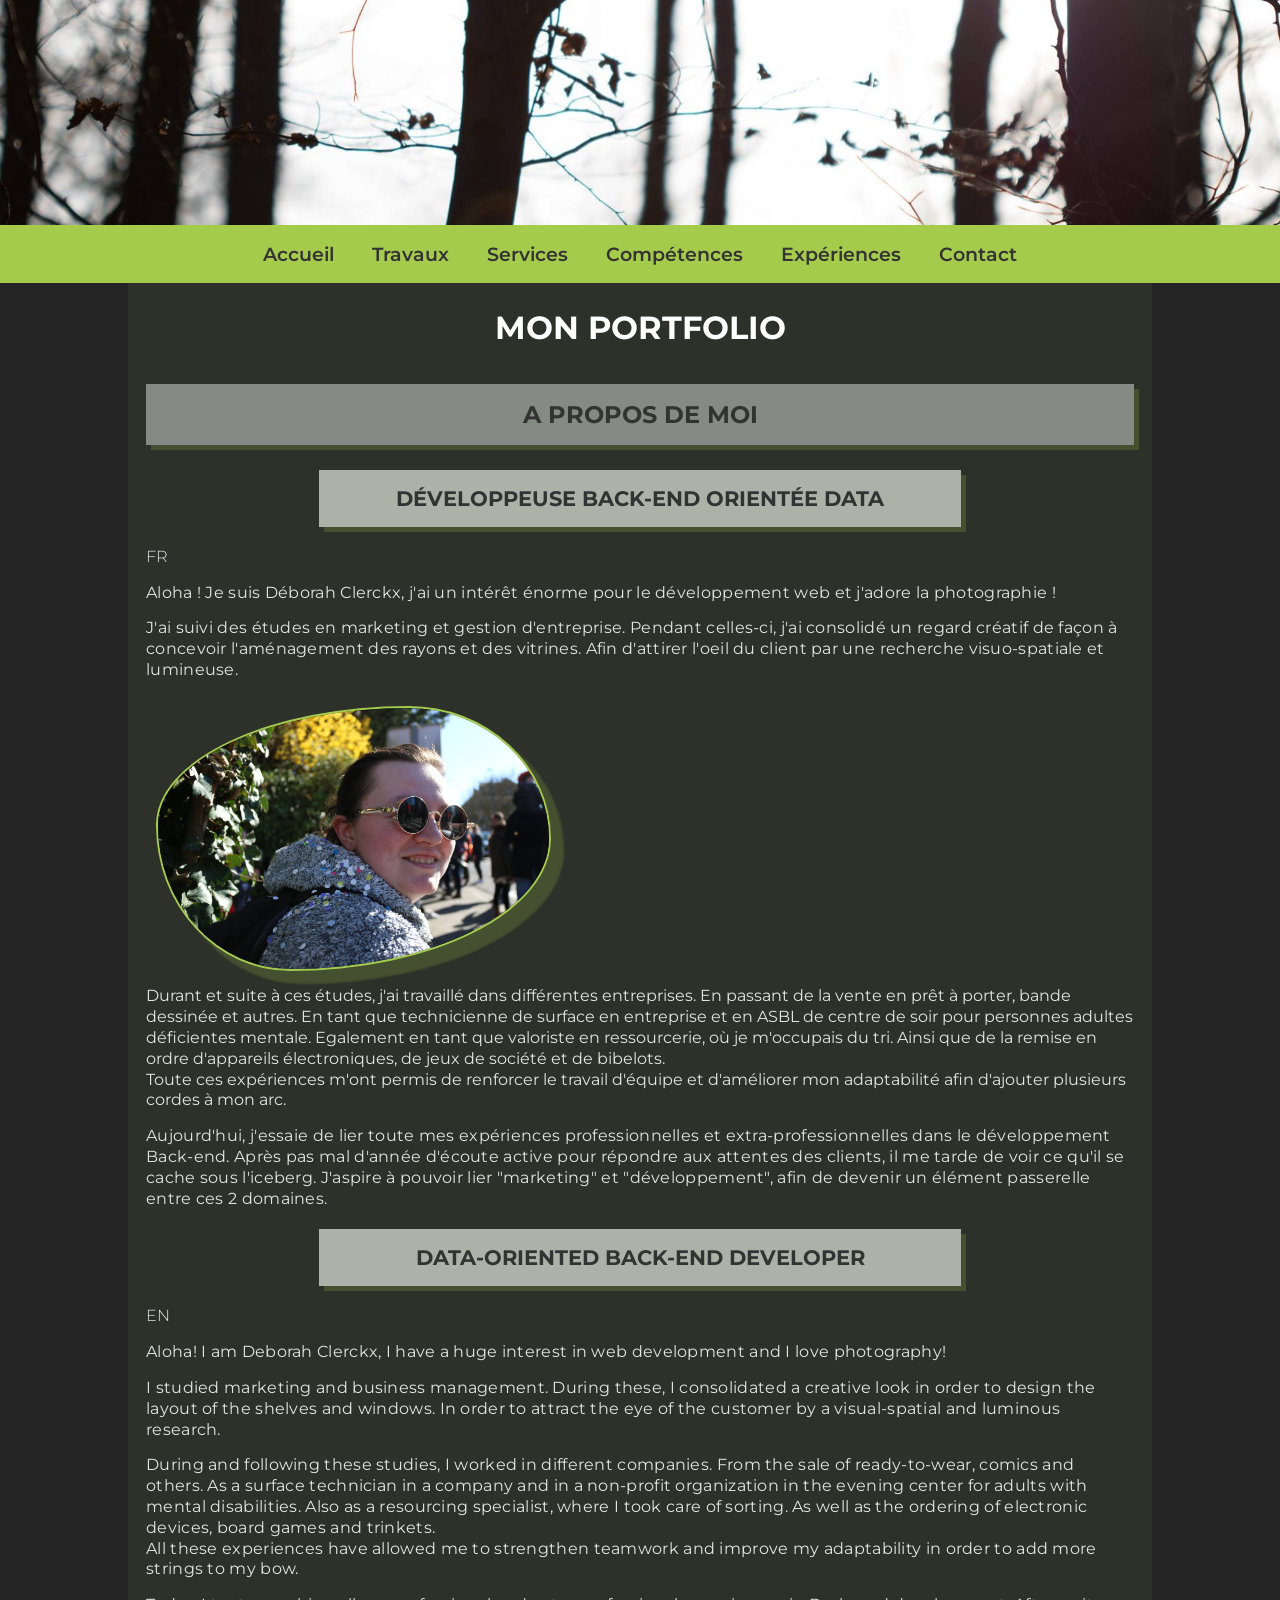
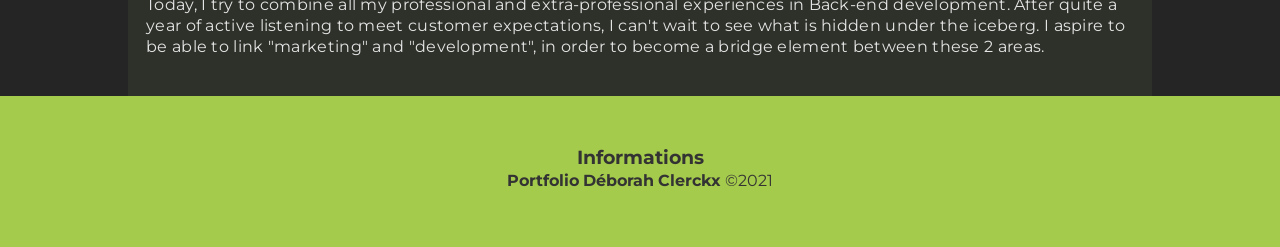
<file: index.html>
<!DOCTYPE html>
<html lang="fr">
    <head>
        <meta charset="UTF-8">
        <meta name="description" content="Mon tout premier portfolio">
        <link rel="preconnect" href="https://fonts.gstatic.com">
        <link href="https://fonts.googleapis.com/css2?family=Montserrat:ital,wght@0,100;0,200;0,300;0,400;0,500;0,600;0,700;0,800;0,900;1,100;1,200;1,300;1,400;1,500;1,600;1,700;1,800;1,900&display=swap" rel="stylesheet"> 
        <link href="css/style.css" rel="stylesheet" type="text/css">
        <title>Mon portfolio</title>
    </head>
    <body>
<!-- section d'en-tête -->
        <header>
        <!-- section navigation -->
        <div class="banner_top"><!-- div vide pour bannière --></div>
            <nav>
                <ul>
                    <li><a href="index.html">Accueil</a></li>
                    <li><a href="travaux.html">Travaux</a></li>
                    <li><a href="services.html">Services</a></li>
                    <li><a href="competences.html">Compétences</a></li>
                    <li><a href="experiences.html">Expériences</a></li>
                    <li><a href="contact.html">Contact</a></li>
                </ul>
            </nav>
        <!-- section navigation -->
        </header>
<!-- section d'en-tête -->
<!-- section principale -->
        <main>
            <h1>Mon portfolio</h1>
    <!-- section 1 -->
            <section>
                <h2>A propos de moi</h2>
        <!-- article 1 -->
                <article>
                <!-- Présentation écrite en français -->
                    <h3>Développeuse Back-End orientée Data</h3>
                    <h4>FR</h4>
                    <p class="p_justify">Aloha ! Je suis Déborah Clerckx, j'ai un intérêt énorme pour le développement web et j'adore la photographie !</p>
                    <p class="p_justify">J'ai suivi des études en marketing et gestion d'entreprise. Pendant celles-ci, j'ai consolidé un regard créatif de façon à concevoir l'aménagement des rayons et des vitrines. Afin d'attirer l'oeil du client par une recherche visuo-spatiale et lumineuse.<br></p>
                    <img src="img/photoDC.jpg" alt="Photo de Déborah Clerckx durant le carvanal de Braine-le-Château" class="photoDC textWrapRight"><!-- Photo de moi, à droite du texte --></div>
                    <p>Durant et suite à ces études, j'ai travaillé dans différentes entreprises. En passant de la vente en prêt à porter, bande dessinée et autres. En tant que technicienne de surface en entreprise et en ASBL de centre de soir pour personnes adultes déficientes mentale. Egalement en tant que valoriste en ressourcerie, où je m'occupais du tri. Ainsi que de la remise en ordre d'appareils électroniques, de jeux de société et de bibelots.<br>Toute ces expériences m'ont permis de renforcer le travail d'équipe et d'améliorer mon adaptabilité afin d'ajouter plusieurs cordes à mon arc.</p>
                    <p class="p_justify">Aujourd'hui, j'essaie de lier toute mes expériences professionnelles et extra-professionnelles dans le développement Back-end. Après pas mal d'année d'écoute active pour répondre aux attentes des clients, il me tarde de voir ce qu'il se cache sous l'iceberg. J'aspire à pouvoir lier "marketing" et "développement", afin de devenir un élément passerelle entre ces 2 domaines.</p>
                    <!-- Présentation écrite en anglais -->
                    <h3>Data-oriented Back-End Developer</h3>
                    <h4>EN</h4>
                    <p class="p_justify">Aloha! I am Deborah Clerckx, I have a huge interest in web development and I love photography! </p>
                    <p class="p_justify">I studied marketing and business management. During these, I consolidated a creative look in order to design the layout of the shelves and windows. In order to attract the eye of the customer by a visual-spatial and luminous research.</p>
                    <p class="p_justify">During and following these studies, I worked in different companies. From the sale of ready-to-wear, comics and others. As a surface technician in a company and in a non-profit organization in the evening center for adults with mental disabilities. Also as a resourcing specialist, where I took care of sorting. As well as the ordering of electronic devices, board games and trinkets. <br> All these experiences have allowed me to strengthen teamwork and improve my adaptability in order to add more strings to my bow.</p>
                    <p class="p_justify">Today, I try to combine all my professional and extra-professional experiences in Back-end development. After quite a year of active listening to meet customer expectations, I can't wait to see what is hidden under the iceberg. I aspire to be able to link "marketing" and "development", in order to become a bridge element between these 2 areas.</p>
                </article>
        <!-- article 1 -->
            </section>
    <!-- section 1 -->
        </main>
<!-- section principale -->
<!-- section pied de page -->
        <footer>
            <h3>Informations</h3>
            <p><strong>Portfolio</strong> <strong>Déborah</strong> <strong>Clerckx</strong> &copy;2021</p>
        </footer>
<!-- section pied de page -->
    </body>
</html>
</file>
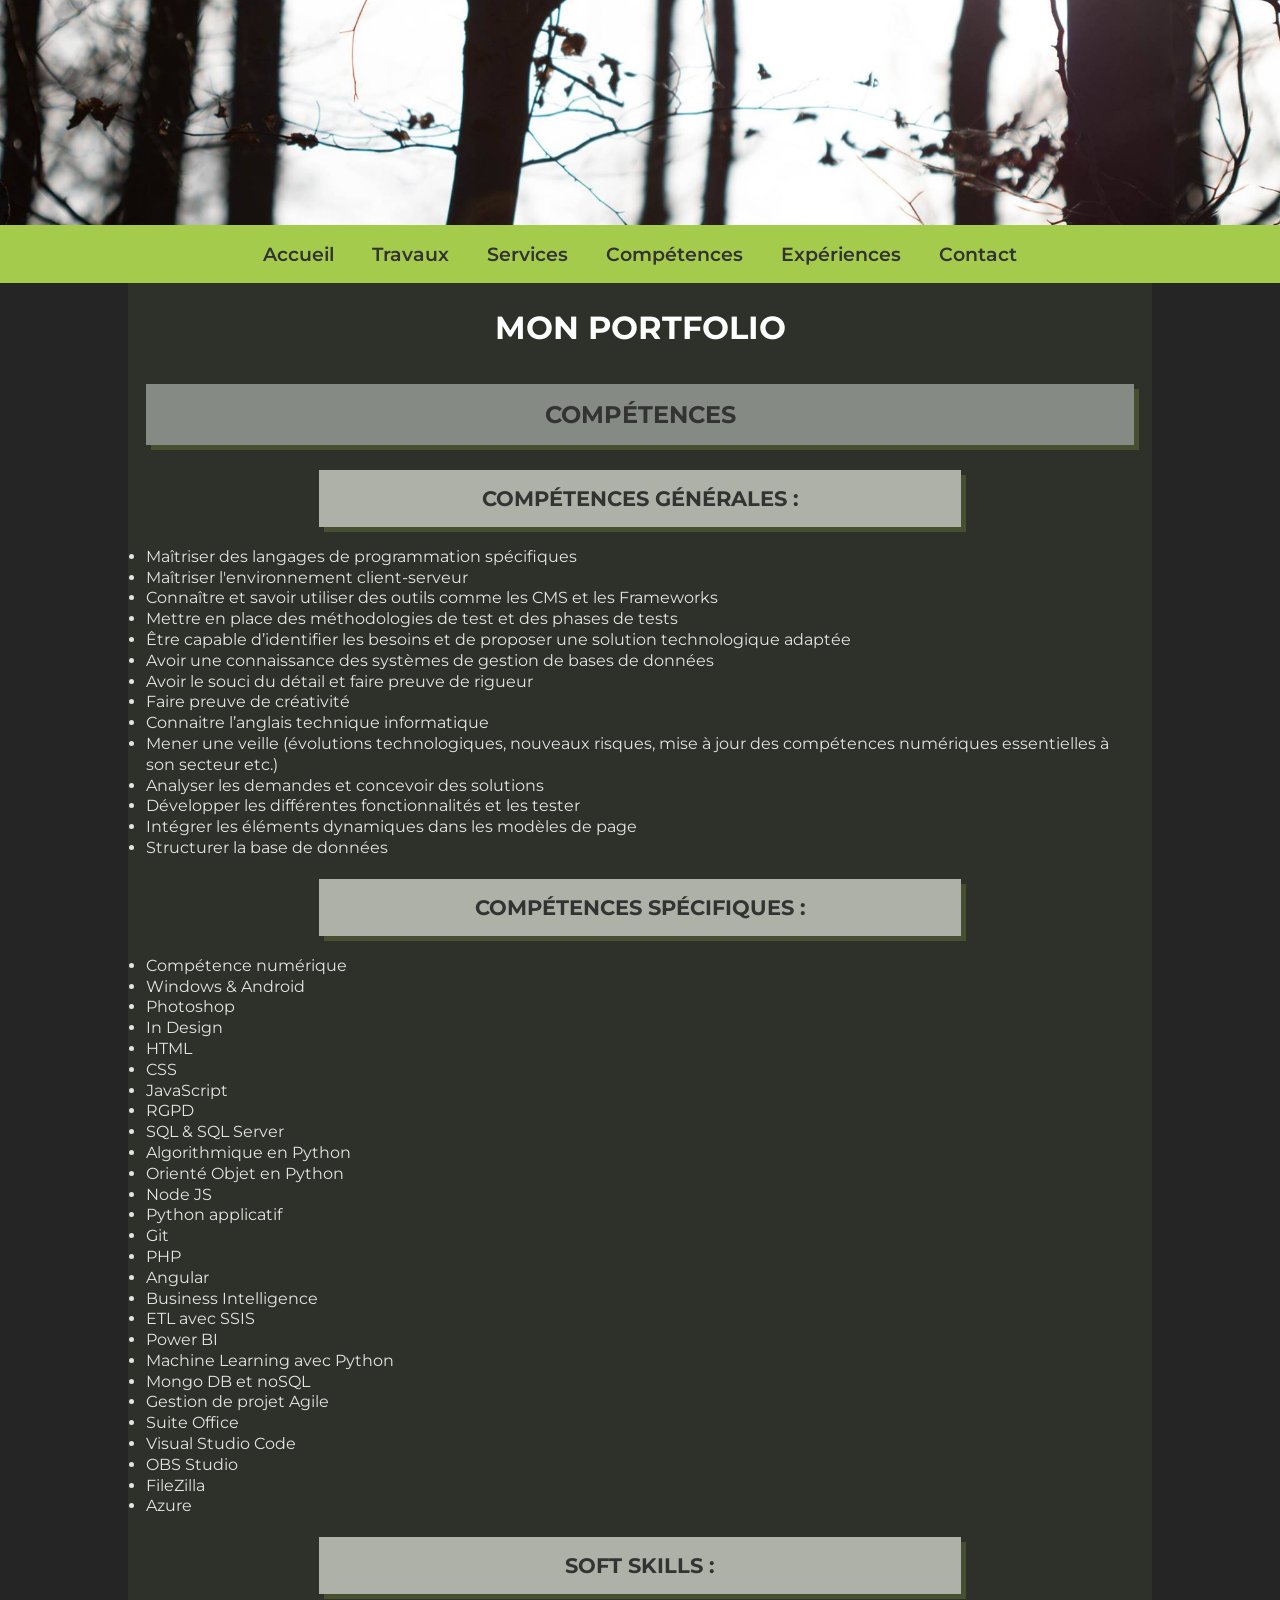
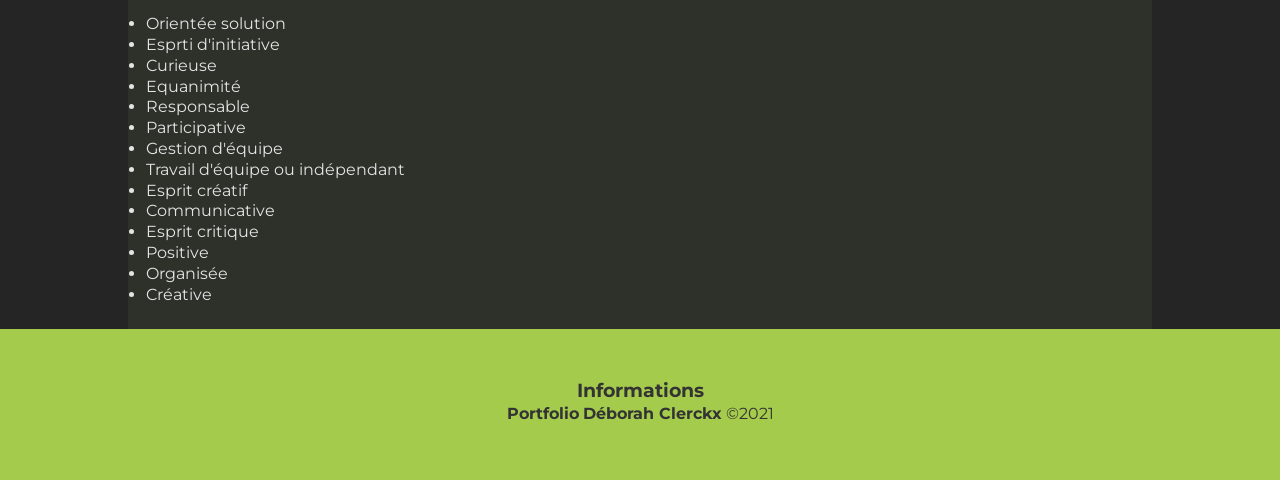
<file: competences.html>
<!DOCTYPE html>
<html lang="fr">
    <head>
        <meta charset="UTF-8">
        <meta name="description" content="Mon tout premier portfolio">
        <link rel="preconnect" href="https://fonts.gstatic.com">
        <link href="https://fonts.googleapis.com/css2?family=Montserrat:ital,wght@0,100;0,200;0,300;0,400;0,500;0,600;0,700;0,800;0,900;1,100;1,200;1,300;1,400;1,500;1,600;1,700;1,800;1,900&display=swap" rel="stylesheet"> 
        <link href="css/style.css" rel="stylesheet" type="text/css">
        <title>Mon portfolio</title>
    </head>
    <body>
        <!-- section d'en-tête -->
        <header>
            <!-- section navigation -->
            <div class="banner_top"><!-- div vide pour bannière --></div>
                <nav>
                    <ul>
                        <li><a href="index.html">Accueil</a></li>
                        <li><a href="travaux.html">Travaux</a></li>
                        <li><a href="services.html">Services</a></li>
                        <li><a href="competences.html">Compétences</a></li>
                        <li><a href="experiences.html">Expériences</a></li>
                        <li><a href="contact.html">Contact</a></li>
                    </ul>
                </nav>
            <!-- section navigation -->
            </header>
    <!-- section d'en-tête -->
        <main>
            <h1>Mon portfolio</h1>
            <section>
                <h2>Compétences</h2>
                <article>
                    <h3>Compétences générales : </h3>
                    <ul>
                        <li>Maîtriser des langages de programmation spécifiques</li>
                        <li>Maîtriser l'environnement client-serveur</li>
                        <li>Connaître et savoir utiliser des outils comme les CMS et les Frameworks</li>
                        <li>Mettre en place des méthodologies de test et des phases de tests</li>
                        <li>Être capable d’identifier les besoins et de proposer une solution technologique adaptée</li>
                        <li>Avoir une connaissance des systèmes de gestion de bases de données</li>
                        <li>Avoir le souci du détail et faire preuve de rigueur</li>
                        <li>Faire preuve de créativité</li>
                        <li>Connaitre l’anglais technique informatique</li>
                        <li>Mener une veille (évolutions technologiques, nouveaux risques, mise à jour des compétences numériques essentielles à son secteur etc.)</li>
                        <li>Analyser les demandes et concevoir des solutions</li>
                        <li>Développer les différentes fonctionnalités et les tester</li>
                        <li>Intégrer les éléments dynamiques dans les modèles de page</li>
                        <li>Structurer la base de données </li>
                    </ul>
                    <h3>Compétences spécifiques : </h3>
                    <ul>
                        <li>Compétence numérique</li>
                        <li>Windows & Android</li>
                        <li>Photoshop</li>
                        <li>In Design</li>
                        <li>HTML</li>
                        <li>CSS</li>
                        <li>JavaScript</li>
                        <li>RGPD</li>
                        <li>SQL & SQL Server</li>
                        <li>Algorithmique en Python</li>
                        <li>Orienté Objet en Python</li>
                        <li>Node JS</li>
                        <li>Python applicatif</li>
                        <li>Git</li>
                        <li>PHP</li>
                        <li>Angular</li>
                        <li>Business Intelligence</li>
                        <li>ETL avec SSIS</li>
                        <li>Power BI</li>
                        <li>Machine Learning avec Python</li>
                        <li>Mongo DB et noSQL</li>
                        <li>Gestion de projet Agile</li>
                        <li>Suite Office</li>
                        <li>Visual Studio Code</li>
                        <li>OBS Studio</li>
                        <li>FileZilla</li>
                        <li>Azure</li>
                    </ul>
                    <h3>Soft Skills : </h3>
                    <ul>
                        <li>Orientée solution</li>
                        <li>Esprti d'initiative</li>
                        <li>Curieuse</li>
                        <li>Equanimité</li>
                        <li>Responsable</li>
                        <li>Participative</li>
                        <li>Gestion d'équipe</li>
                        <li>Travail d'équipe ou indépendant</li>
                        <li>Esprit créatif</li>
                        <li>Communicative</li>
                        <li>Esprit critique</li>
                        <li>Positive</li>
                        <li>Organisée</li>
                        <li>Créative</li>
                    </ul>
                </article>
            </section>
        </main>
        <footer>
            <h3>Informations</h3>
            <p><strong>Portfolio</strong> <strong>Déborah Clerckx</strong> &copy;2021</p>
        </footer>
    </body>
</html>
</file>
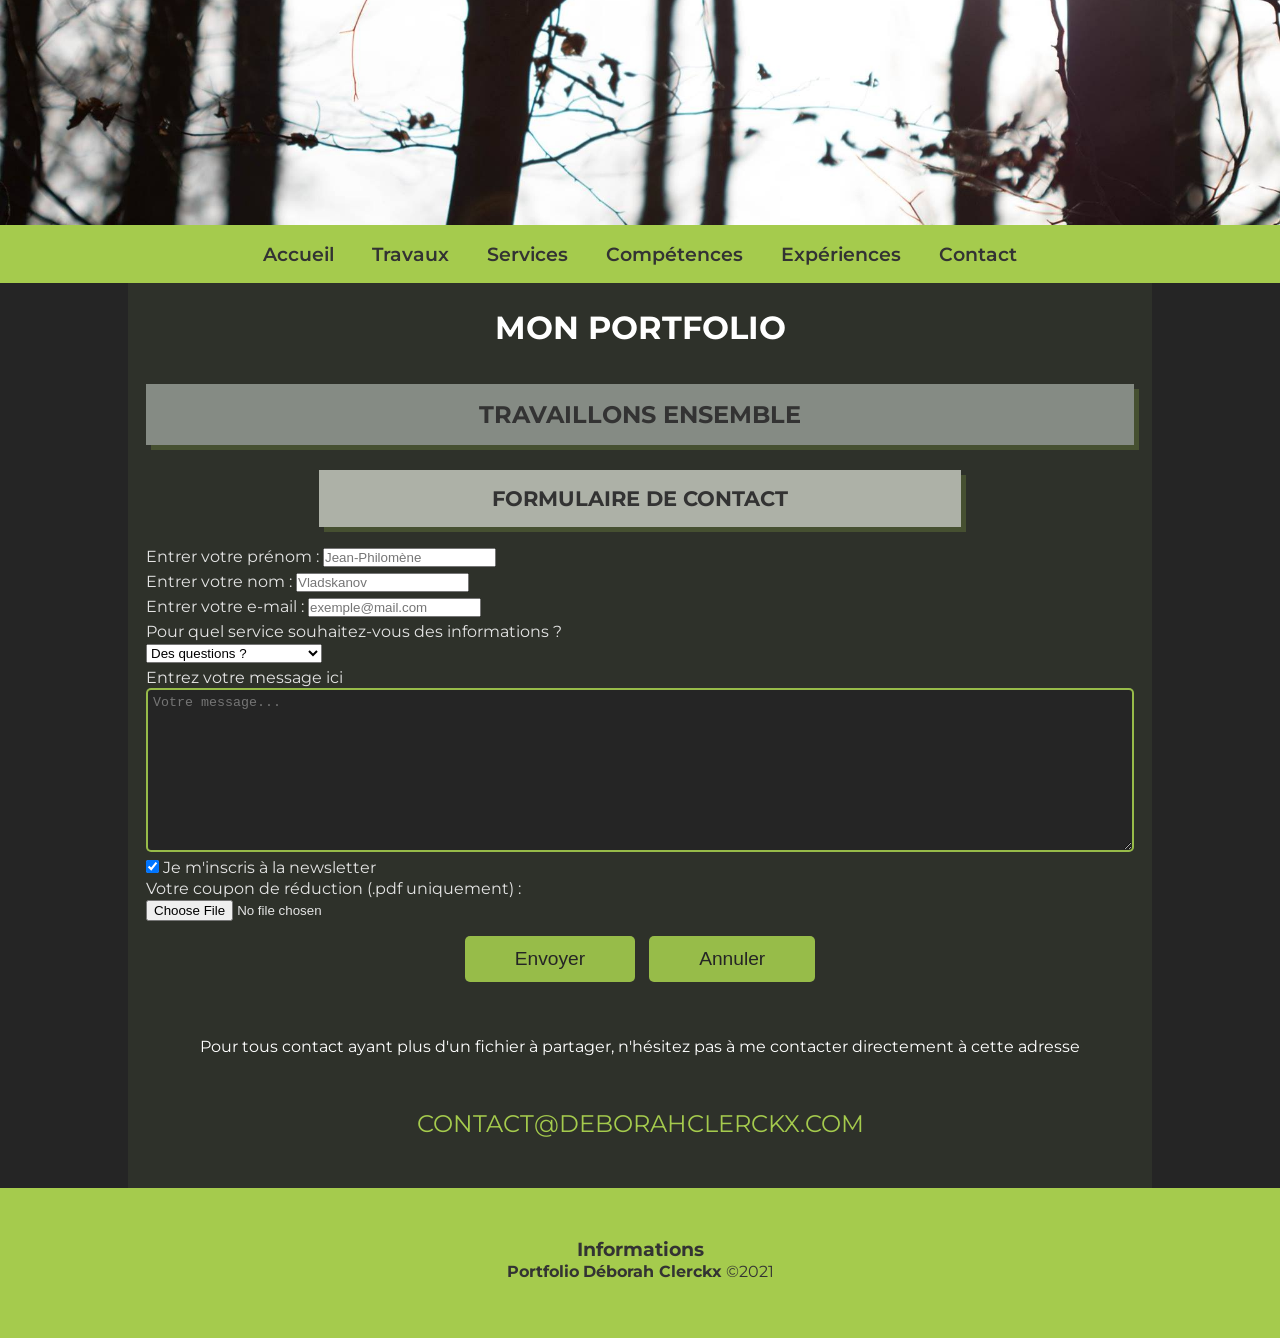
<file: contact.html>
<!DOCTYPE html>
<html lang="fr">
    <head>
        <meta charset="UTF-8">
        <meta name="description" content="Mon tout premier portfolio">
        <link rel="preconnect" href="https://fonts.gstatic.com">
        <link href="https://fonts.googleapis.com/css2?family=Montserrat:ital,wght@0,100;0,200;0,300;0,400;0,500;0,600;0,700;0,800;0,900;1,100;1,200;1,300;1,400;1,500;1,600;1,700;1,800;1,900&display=swap" rel="stylesheet"> 
        <link href="css/style.css" rel="stylesheet" type="text/css">
        <title>Mon portfolio</title>
    </head>
    <body>
        <!-- section d'en-tête -->
        <header>
            <!-- section navigation -->
            <div class="banner_top"><!-- div vide pour bannière --></div>
                <nav>
                    <ul>
                        <li><a href="index.html">Accueil</a></li>
                        <li><a href="travaux.html">Travaux</a></li>
                        <li><a href="services.html">Services</a></li>
                        <li><a href="competences.html">Compétences</a></li>
                        <li><a href="experiences.html">Expériences</a></li>
                        <li><a href="contact.html">Contact</a></li>
                    </ul>
                </nav>
            <!-- section navigation -->
            </header>
    <!-- section d'en-tête -->
        <main>
            <h1>Mon portfolio</h1>
            <section>
                <h2>Travaillons ensemble</h2>
                <article>
                    <h3>Formulaire de contact</h3>
                    <form action="ploufplouf" method="POST">
                        <div>
                            <label for="prenom">Entrer votre prénom : </label>
                            <input type="text" name="prenom" id="prenom" placeholder="Jean-Philomène">
                        </div>
                        <div>
                            <label for="nom">Entrer votre nom : </label>
                            <input type="text" name="nom" id="nom" placeholder="Vladskanov">
                        </div>
                        <div>
                            <label for="email">Entrer votre e-mail : </label>
                            <input type="email" name="mail" id="mail" placeholder="exemple@mail.com">
                        </div>
                        <div>
                            <label for="rdv">Pour quel service souhaitez-vous des informations ?</label>
                            <br>
                            <select name="selectServices" id="selectServices">
                            <!-- CONTACT -->
                                <optgroup label="Contact">
                                    <option value="contact">Des questions ?</option>
                                </optgroup>
                            <!-- WEBDESIGN SERVICES -->
                                <optgroup label="Web Design">
                                    <option value="htmlcss">HTML / CSS</option>
                                    <option value="javascript">JavaScript</option>
                                    <option value="material">Material</option>
                                    <option value="bootstrap">Bootstrap</option>
                                </optgroup>
                            <!-- FRONT-END SERVICES -->
                                <optgroup label="Front-End">
                                    <option value="angular">Angular</option>
                                    <option value="typescript">TypeScript</option>
                                </optgroup>
                            <!-- BACK-END SERVICES -->
                                <optgroup label="Back-End">
                                    <option value="php">PHP</option>
                                    <option value="nodejs">Node.js</option>
                                    <option value="python">Python</option>
                                    <option value="git">Git</option>
                                </optgroup>
                            <!-- DATABASE SERVICES -->
                                <optgroup label="Database">
                                    <option value="sql_mysql">SQL / MySQL</option>
                                    <option value="sqlserver">SQL Server</option>
                                    <option value="nosql_mongodb">NoSQL / MonoDB</option>
                                </optgroup>
                            <!-- BUSINESS INTELLIGENCE SERVICES -->
                                <optgroup label="Business Intelligence">
                                    <option value="powerbi">Power BI</option>
                                    <option value="etl_avec_ssis">ETL avec SSIS</option>
                                </optgroup>
                            <!-- HARDWARE SERVICES -->
                                <optgroup label="Hardware">
                                    <option value="reparation_pc_tour">Réparation PC tour</option>
                                    <option value="montage_pc_tour">Montage PC tour</option>
                                </optgroup>
                            <!-- HARDWARE SERVICES -->
                                <optgroup label="Photographie">
                                    <option value="reparation_pc_tour">Réparation PC tour</option>
                                    <option value="montage_pc_tour">Montage PC tour</option>
                                </optgroup>
                            <!-- PHOTOGRAPHIE SERVICES -->
                                <optgroup label="Graphisme">
                                    <option value="retouche_photo_image">Retouche photo/imager</option>
                                    <option value="detourage">Détourage</option>
                                </optgroup>
                            </select>
                        </div>
                        <div>
                            <div>
                                <label for="msg">Entrez votre message ici</label>
                            </div>
                            <textarea name="msg" id="msg" cols="30" rows="10" placeholder="Votre message..."></textarea>
                        </div>
                        <div>
                            <input type="checkbox" name="checkbox" id="checkbox" checked>
                            <label for="checkbox">Je m'inscris à la newsletter</label>
                        </div>
                        <div>
                            <label for="fichier">Votre coupon de réduction (.pdf uniquement) : </label>
                            <input class="retour_ligne" type="file" id="fichier" name="fichier" accept=".pdf">  
                        </div>
                        <div class="center_form_button">
                            <input type="submit" value="Envoyer" class="form_button envoyer">
                            <input type="reset" value="Annuler" class="form_button reset">
                        </div>
                    </form>
                    <p class="mail_contact_p">Pour tous contact ayant plus d'un fichier à partager, n'hésitez pas à me contacter directement à cette adresse</p>
                    <div>
                        <p class="mail_contact">contact@deborahclerckx.com</p>
                    </div>
                </article>
            </section>
        </main>
        <footer>
            <h3>Informations</h3>
            <p><strong>Portfolio</strong> <strong>Déborah Clerckx</strong> &copy;2021</p>
        </footer>
    </body>
</html>
</file>
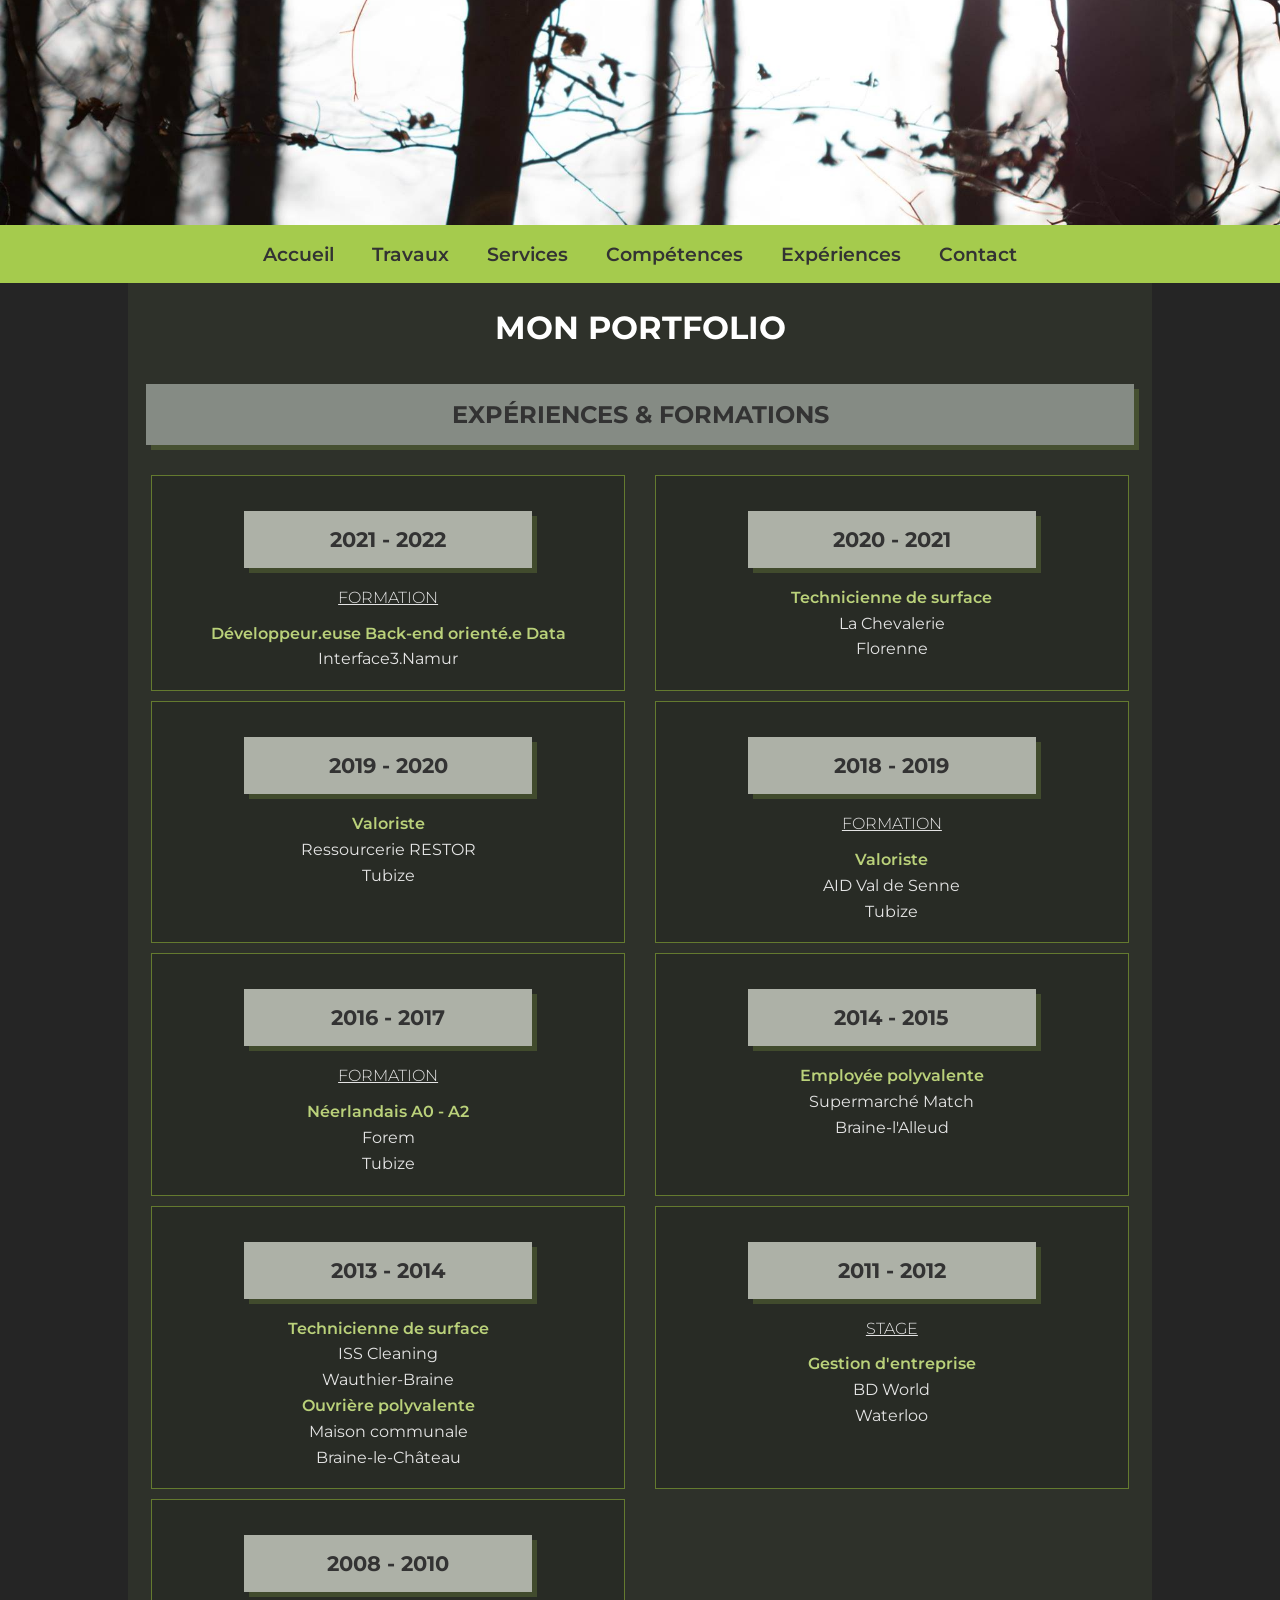
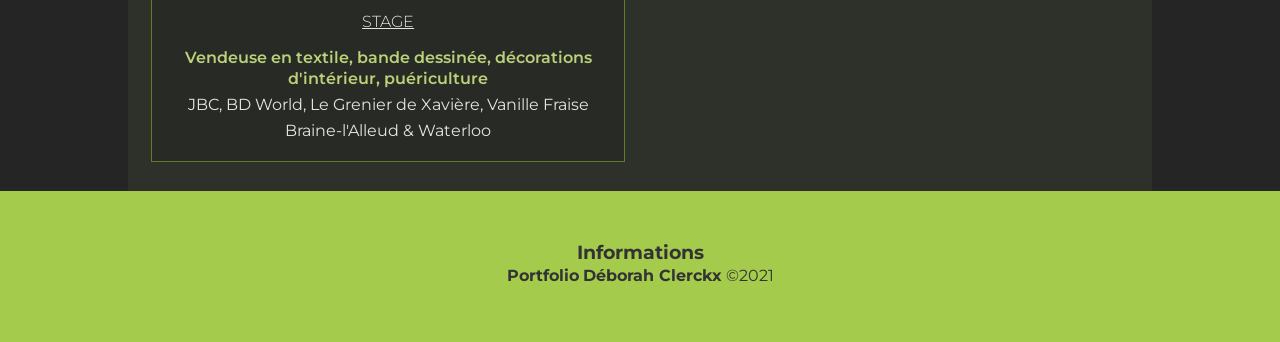
<file: experiences.html>
<!DOCTYPE html>
<html lang="fr">
    <head>
        <meta charset="UTF-8">
        <meta name="description" content="Mon tout premier portfolio">
        <link rel="preconnect" href="https://fonts.gstatic.com">
        <link href="https://fonts.googleapis.com/css2?family=Montserrat:ital,wght@0,100;0,200;0,300;0,400;0,500;0,600;0,700;0,800;0,900;1,100;1,200;1,300;1,400;1,500;1,600;1,700;1,800;1,900&display=swap" rel="stylesheet"> 
        <link href="css/style.css" rel="stylesheet" type="text/css">
        <title>Mon portfolio</title>
    </head>
    <body>
        <!-- section d'en-tête -->
        <header>
            <!-- section navigation -->
            <div class="banner_top"><!-- div vide pour bannière --></div>
                <nav>
                    <ul>
                        <li><a href="index.html">Accueil</a></li>
                        <li><a href="travaux.html">Travaux</a></li>
                        <li><a href="services.html">Services</a></li>
                        <li><a href="competences.html">Compétences</a></li>
                        <li><a href="experiences.html">Expériences</a></li>
                        <li><a href="contact.html">Contact</a></li>
                    </ul>
                </nav>
            <!-- section navigation -->
            </header>
    <!-- section d'en-tête -->
        <main>
            <h1>Mon portfolio</h1>
            <h2>Expériences & Formations</h2>
            <section class="gallery flexing">
                <div class="figure">
                    <article>
                        <h3>2021 - 2022</h3>
                        <h4 class="souligne">Formation</h4>
                        <p class="gras">Développeur.euse Back-end orienté.e Data</p>
                        <p>Interface3.Namur</p>
                    </article>
                </div>
                <div class="figure">
                    <article>
                        <h3>2020 - 2021</h3>
                        <p class="gras">Technicienne de surface</p>
                        <p>La Chevalerie</p>
                        <p>Florenne</p>
                    </article>
                </div>
                <div class="figure">
                    <article>
                        <h3>2019 - 2020</h3>
                        <p class="gras">Valoriste</p>
                        <p>Ressourcerie RESTOR</p>
                        <p>Tubize</p>
                    </article>
                </div>
                <div class="figure">
                    <article>
                        <h3>2018 - 2019</h3>
                        <h4 class="souligne">Formation</h4>
                        <p class="gras">Valoriste</p>
                        <p>AID Val de Senne</p>
                        <p>Tubize</p>
                    </article>
                </div>
                <div class="figure">
                    <article>
                        <h3>2016 - 2017</h3>
                        <h4 class="souligne">Formation</h4>
                        <p class="gras">Néerlandais A0 - A2</p>
                        <p>Forem</p>
                        <p>Tubize</p>
                    </article>
                </div>
                <div class="figure">
                    <article>
                        <h3>2014 - 2015</h3>
                        <p class="gras">Employée polyvalente</p>
                        <p>Supermarché Match</p>
                        <p>Braine-l'Alleud</p>
                    </article>
                </div>
                <div class="figure">
                    <article>
                        <h3>2013 - 2014</h3>
                        <div>
                            <p class="gras">Technicienne de surface</p>
                            <p>ISS Cleaning</p>
                            <p>Wauthier-Braine</p>
                        </div>
                        <div>
                            <p class="gras">Ouvrière polyvalente</p>
                            <p>Maison communale</p>
                            <p>Braine-le-Château</p>
                        </div>
                    </article>
                </div>
                <div class="figure">
                    <article>
                        <h3>2011 - 2012</h3>
                        <h4 class="souligne">Stage</h4>
                        <p class="gras">Gestion d'entreprise</p>
                        <p>BD World</p>
                        <p>Waterloo
                        </p>
                    </article>
                </div>
                <div class="figure">
                    <article>
                        <h3>2008 - 2010</h3>
                        <h4 class="souligne">Stage</h4>
                        <p class="gras">Vendeuse en textile, bande dessinée, décorations d'intérieur, puériculture</p>
                        <p>JBC, BD World, Le Grenier de Xavière, Vanille Fraise</p>
                        <p>Braine-l'Alleud & Waterloo</p>
                    </article>
                </div>
            </section>
        </main>
        <footer>
            <h3>Informations</h3>
            <p><strong>Portfolio</strong> <strong>Déborah Clerckx</strong> &copy;2021</p>
        </footer>
    </body>
</html>
</file>
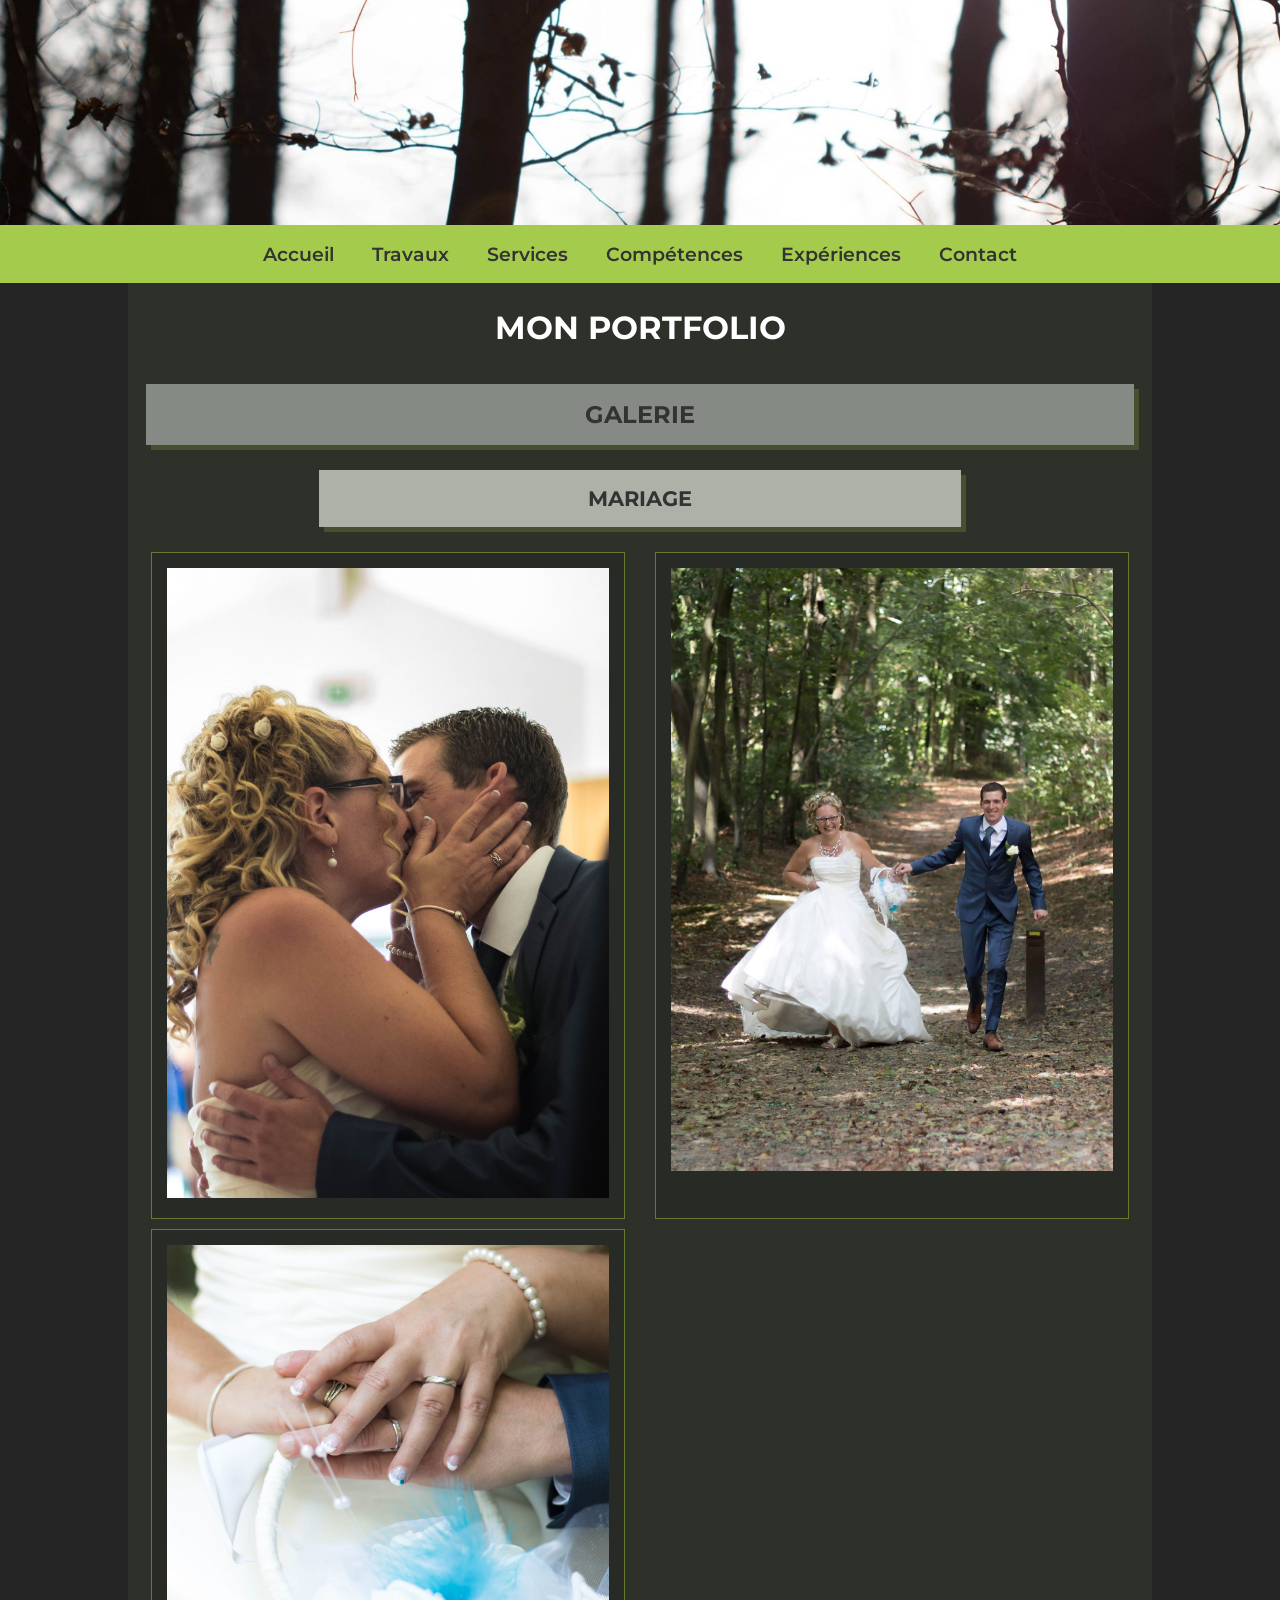
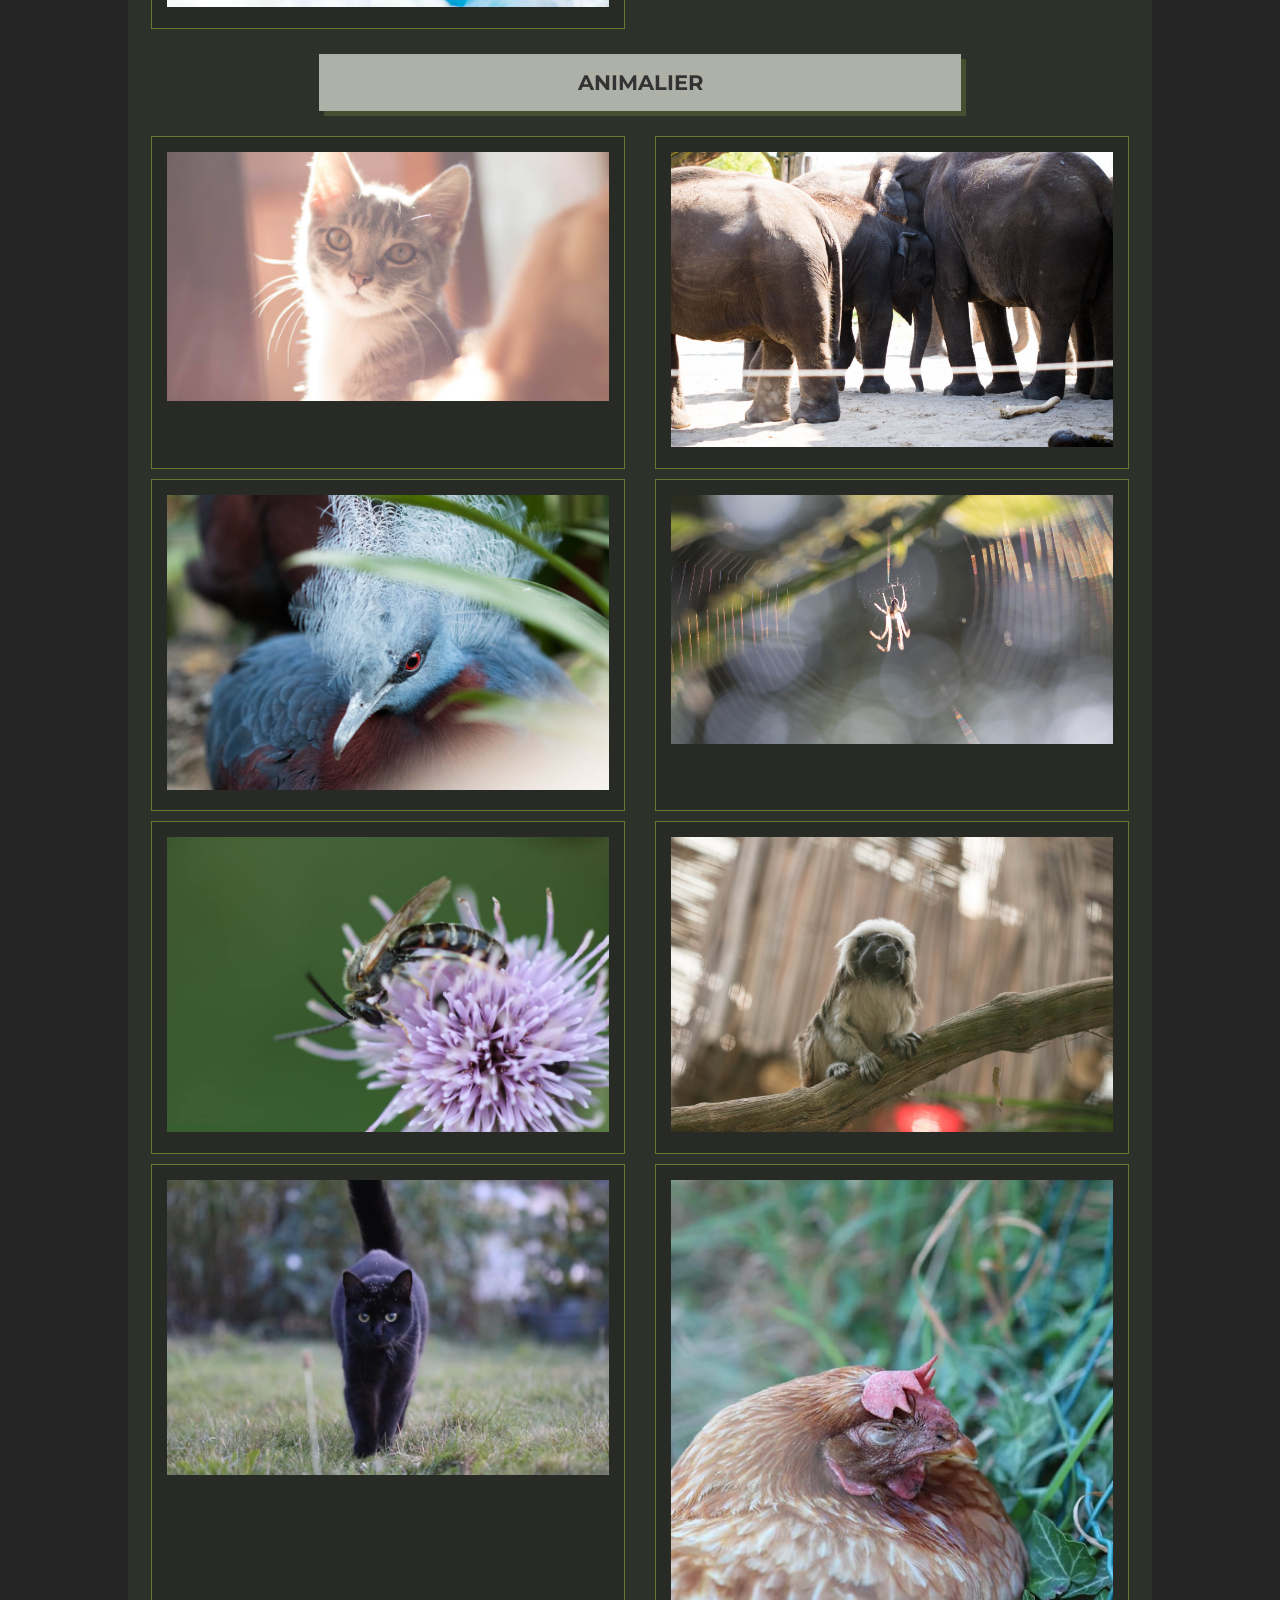
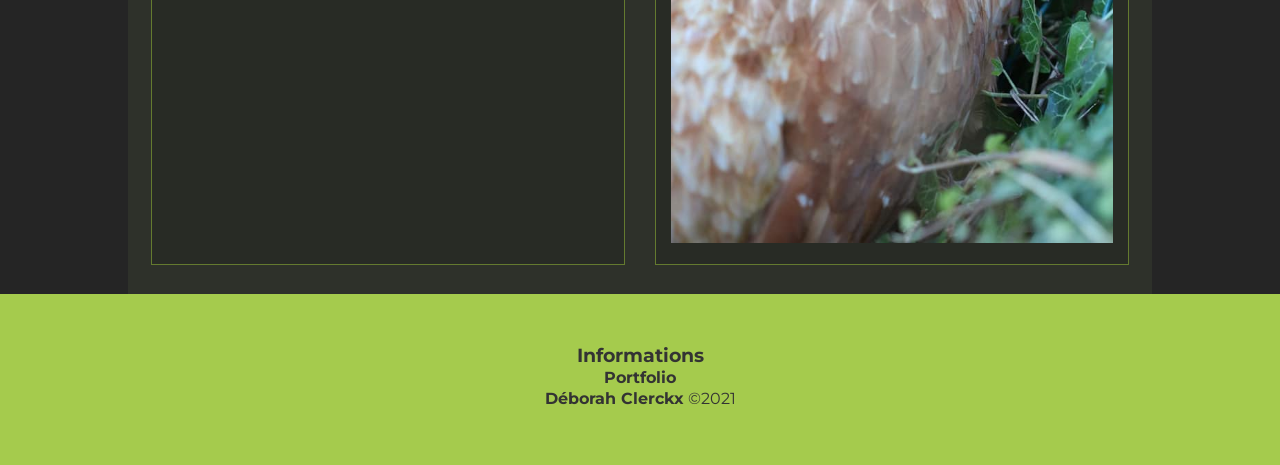
<file: galerie.html>
<!DOCTYPE html>
<html lang="fr">
    <head>
        <meta charset="UTF-8">
        <meta name="description" content="Mon tout premier portfolio">
        <link rel="preconnect" href="https://fonts.gstatic.com">
        <link href="https://fonts.googleapis.com/css2?family=Montserrat:ital,wght@0,100;0,200;0,300;0,400;0,500;0,600;0,700;0,800;0,900;1,100;1,200;1,300;1,400;1,500;1,600;1,700;1,800;1,900&display=swap" rel="stylesheet"> 
        <link href="css/style.css" rel="stylesheet" type="text/css">
        <title>Mon portfolio</title>
    </head>
    <body>
        <!-- section d'en-tête -->
        <header>
            <!-- section navigation -->
            <div class="banner_top"><!-- div vide pour bannière --></div>
                <nav>
                    <ul>
                        <li><a href="index.html">Accueil</a></li>
                        <li><a href="travaux.html">Travaux</a></li>
                        <li><a href="services.html">Services</a></li>
                        <li><a href="competences.html">Compétences</a></li>
                        <li><a href="experiences.html">Expériences</a></li>
                        <li><a href="contact.html">Contact</a></li>
                    </ul>
                </nav>
            <!-- section navigation -->
            </header>
    <!-- section d'en-tête -->
        <main>
            <h1>Mon portfolio</h1>
            <h2>Galerie</h2>
            <h3>Mariage</h3>
            <section class="gallery flexing">
                <div class="figure">
                    <article>
                        <img class="img_galerie" src="img/mariage1.jpg" alt="">
                    </article>
                </div>
                <div class="figure">
                    <article>
                        <img class="img_galerie" src="img/mariage2.jpg" alt="">
                    </article>
                </div>
                <div class="figure">
                    <article>
                        <img class="img_galerie" src="img/mariage3.jpg" alt="">
                    </article>
                </div>
            </section>
            <h3>Animalier</h3>
            <section class="gallery flexing">
                <div class="figure">
                    <article>
                        <img class="img_galerie" src="img/gal_chat.jpg" alt="">
                    </article>
                </div>
                <div class="figure">
                    <article>
                        <img class="img_galerie" src="img/gal_elep.jpg" alt="">
                    </article>
                </div>
                <div class="figure">
                    <article>
                        <img class="img_galerie" src="img/gal_pigeon.jpg" alt="">
                    </article>
                </div>
                <div class="figure">
                    <article>
                        <img class="img_galerie" src="img/gal_araignee.jpg" alt="">
                    </article>
                </div>
                <div class="figure">
                    <article>
                        <img class="img_galerie" src="img/gal_syrphe.jpg" alt="">
                    </article>
                </div>
                <div class="figure">
                    <article>
                        <img class="img_galerie" src="img/gal_singe.jpg" alt="">
                    </article>
                </div>
                <div class="figure">
                    <article>
                        <img class="img_galerie" src="img/gal_xena.jpg" alt="">
                    </article>
                </div>
                <div class="figure">
                    <article>
                        <img class="img_galerie" src="img/gal_solynn.jpg" alt="">
                    </article>
                </div>
            </section>
        </main>
        <footer>
            <h3>Informations</h3>
            <p><strong>Portfolio</strong><br><strong>Déborah Clerckx</strong> &copy;2021</p>
        </footer>
    </body>
</html>
</file>
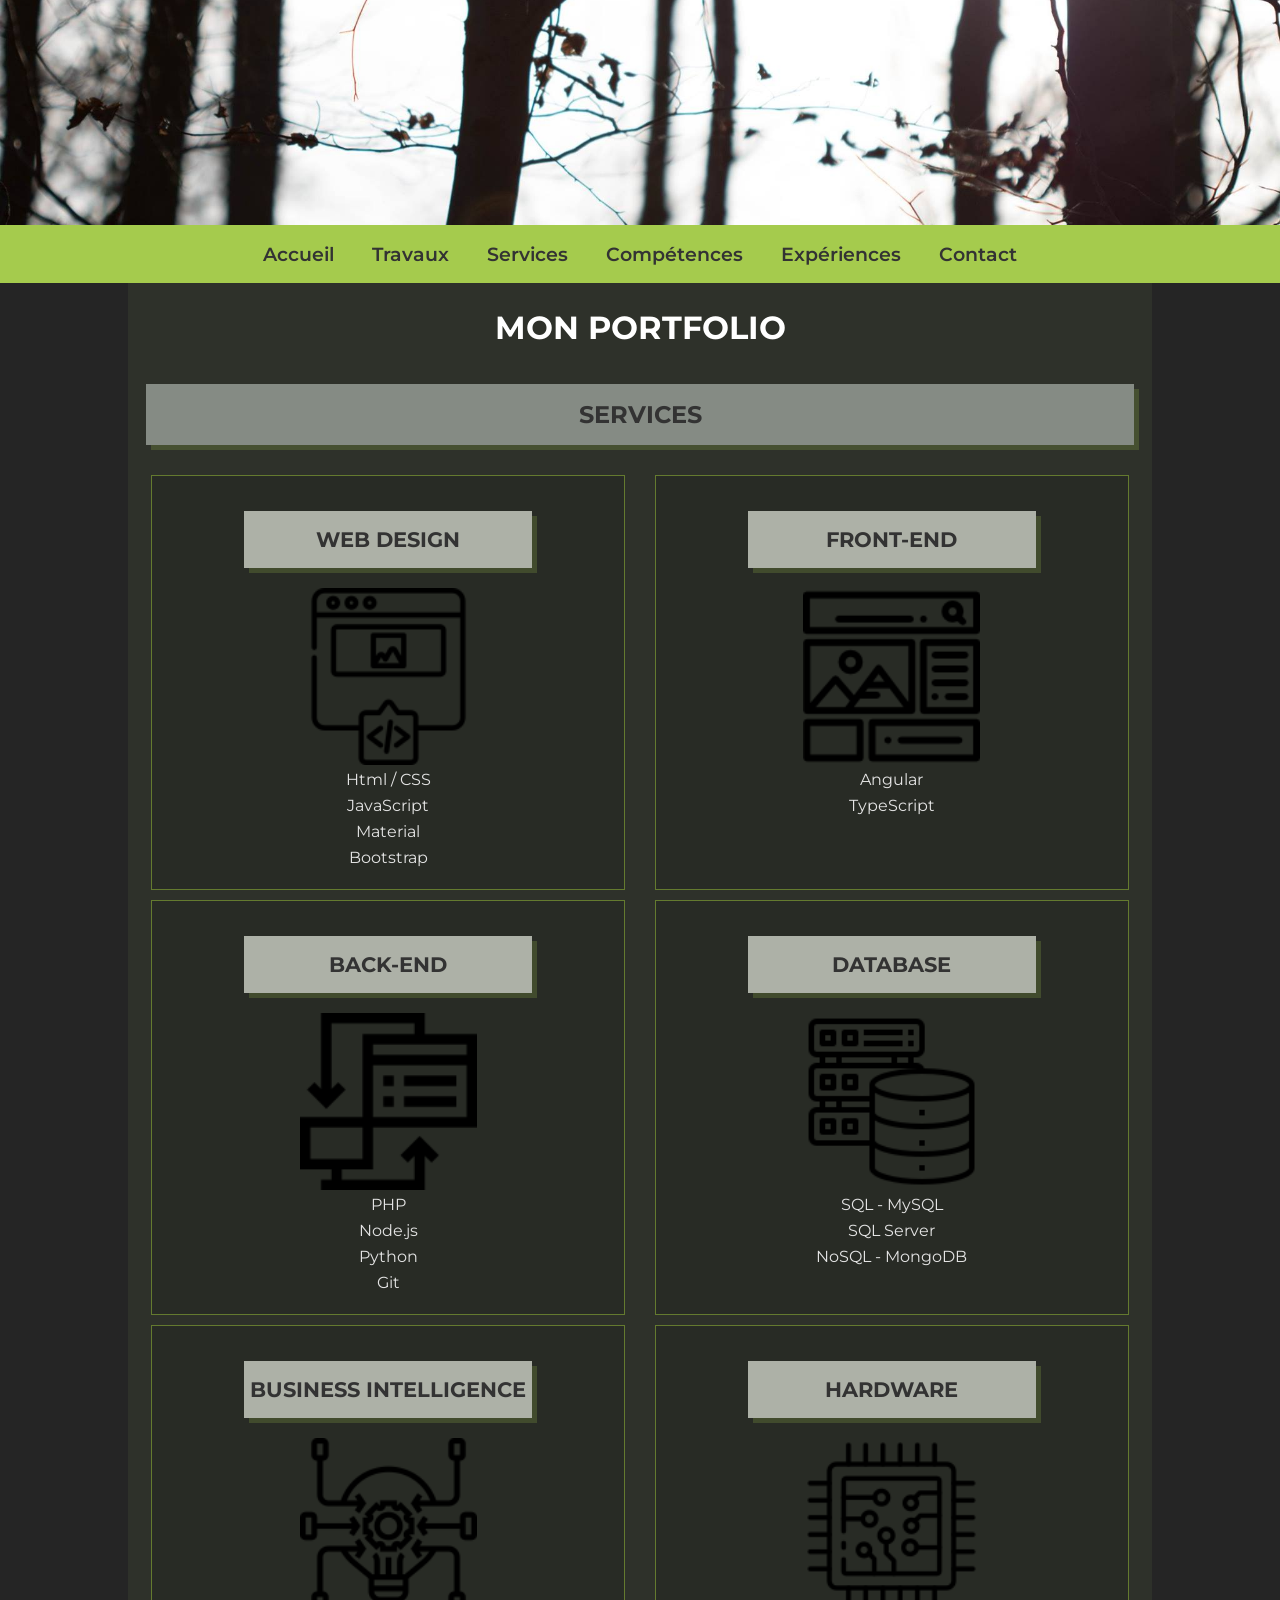
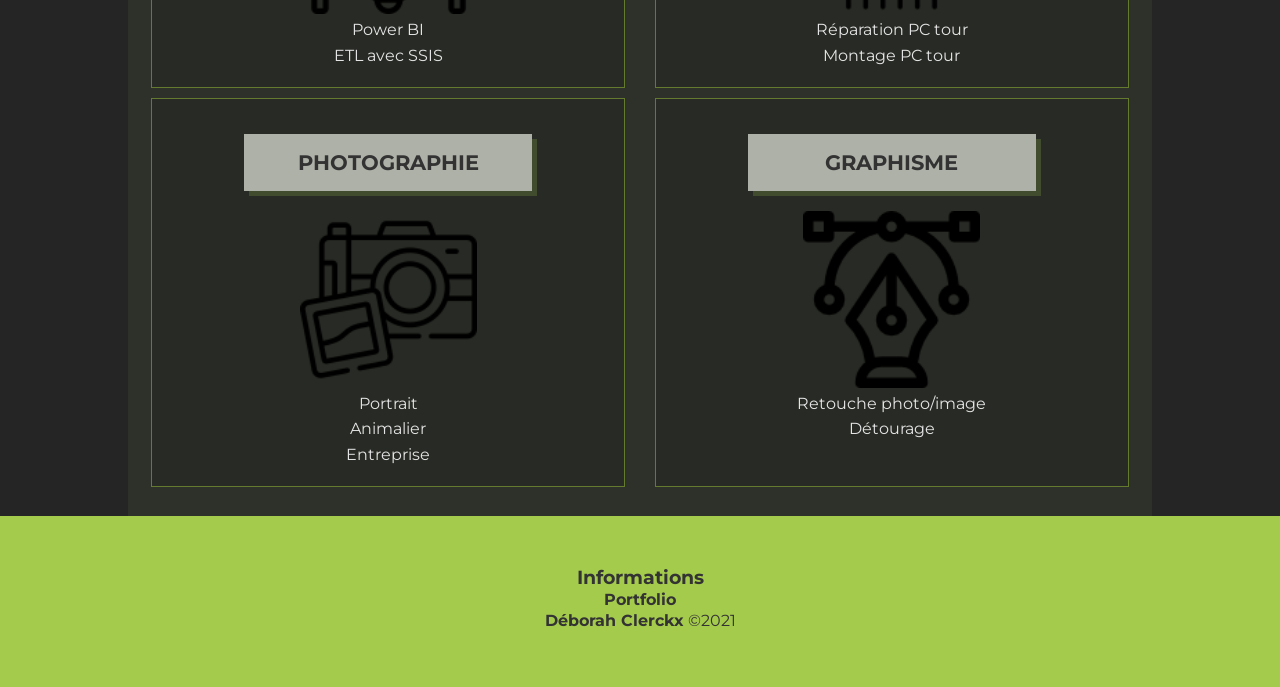
<file: services.html>
<!DOCTYPE html>
<html lang="fr">
    <head>
        <meta charset="UTF-8">
        <meta name="description" content="Mon tout premier portfolio">
        <link rel="preconnect" href="https://fonts.gstatic.com">
        <link href="https://fonts.googleapis.com/css2?family=Montserrat:ital,wght@0,100;0,200;0,300;0,400;0,500;0,600;0,700;0,800;0,900;1,100;1,200;1,300;1,400;1,500;1,600;1,700;1,800;1,900&display=swap" rel="stylesheet"> 
        <link href="css/style.css" rel="stylesheet" type="text/css">
        <title>Mon portfolio</title>
    </head>
    <body>
        <!-- section d'en-tête -->
        <header>
            <!-- section navigation -->
            <div class="banner_top"><!-- div vide pour bannière --></div>
                <nav>
                    <ul>
                        <li><a href="index.html">Accueil</a></li>
                        <li><a href="travaux.html">Travaux</a></li>
                        <li><a href="services.html">Services</a></li>
                        <li><a href="competences.html">Compétences</a></li>
                        <li><a href="experiences.html">Expériences</a></li>
                        <li><a href="contact.html">Contact</a></li>
                    </ul>
                </nav>
            <!-- section navigation -->
            </header>
    <!-- section d'en-tête -->
        <main>
            <h1>Mon portfolio</h1>
            <h2>Services</h2>
            <section class="gallery flexing">
                <div class="figure">
                    <article>
                        <h3 class=>Web Design</h3>
                        <img class="icon_service" src="img/icon_webdesign.png" alt="Icone web design">
                        <p>Html / CSS</p>
                        <p>JavaScript</p>
                        <p>Material</p>
                        <p>Bootstrap</p>
                    </article>
                </div>
                <div class="figure">
                    <article>
                        <h3>Front-end</h3>
                        <img class="icon_service" src="img/icon_front.png" alt="Icone front-end">
                        <p>Angular</p>
                        <p>TypeScript</p>
                    </article>
                </div>
                <div class="figure">
                    <article>
                        <h3>Back-end</h3>
                        <img class="icon_service" src="img/icon_backend.png" alt="Icone back-end">
                        <p>PHP</p>
                        <p>Node.js</p>
                        <p>Python</p>
                        <p>Git</p>
                    </article>
                </div>
                <div class="figure">
                    <article>
                        <h3>Database</h3>
                        <img class="icon_service" src="img/icon_data.png" alt="Icone base de donnée">
                        <p>SQL - MySQL</p>
                        <p>SQL Server</p>
                        <p>NoSQL - MongoDB</p>
                    </article>
                </div>
                <div class="figure">
                    <article>
                        <h3>Business Intelligence</h3>
                        <img class="icon_service" src="img/icon_bi.png" alt="Icone Business Intelligence">
                        <p>Power BI</p>
                        <p>ETL avec SSIS</p>
                    </article>
                </div>
                <div class="figure">
                    <article>
                        <h3>Hardware</h3>
                        <img class="icon_service" src="img/icon_hardware.png" alt="Icone hardware">
                        <p>Réparation PC tour</p>
                        <p>Montage PC tour</p>
                    </article>
                </div>
                <div class="figure">
                    <article>
                        <h3>Photographie</h3>
                        <img class="icon_service" src="img/icon_photo.png" alt="Icone photographie">
                        <p>Portrait</p>
                        <p>Animalier</p>
                        <p>Entreprise</p>
                    </article>
                </div>
                <div class="figure">
                    <article>
                        <h3>Graphisme</h3>
                        <img class="icon_service" src="img/icon_graph.png" alt="Icone graphisme">
                        <p>Retouche photo/image</p>
                        <p>Détourage</p>
                    </article>
                </div>
            </section>
        </main>
        <footer>
            <h3>Informations</h3>
            <p><strong>Portfolio</strong><br><strong>Déborah Clerckx</strong> &copy;2021</p>
        </footer>
    </body>
</html>
</file>
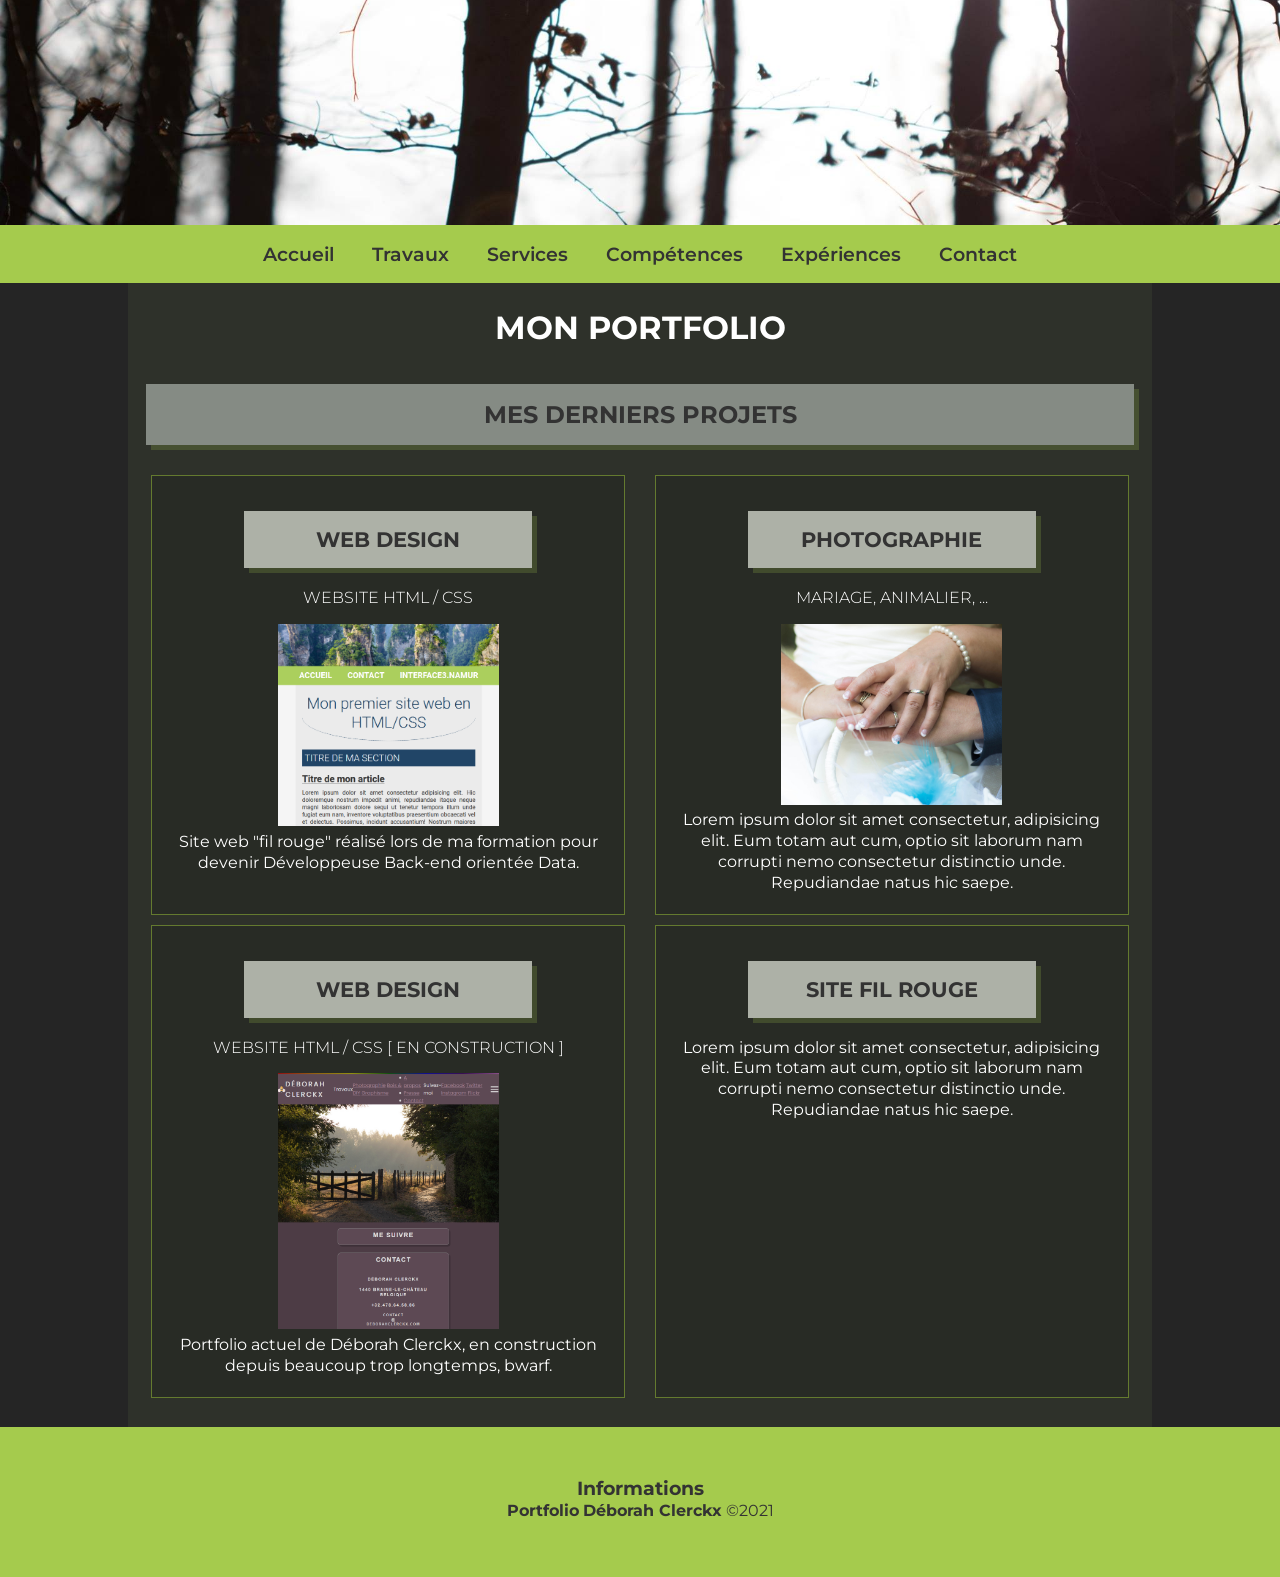
<file: travaux.html>
<!DOCTYPE html>
<html lang="fr">
    <head>
        <meta charset="UTF-8">
        <meta name="description" content="Mon tout premier portfolio">
        <link rel="preconnect" href="https://fonts.gstatic.com">
        <link href="https://fonts.googleapis.com/css2?family=Montserrat:ital,wght@0,100;0,200;0,300;0,400;0,500;0,600;0,700;0,800;0,900;1,100;1,200;1,300;1,400;1,500;1,600;1,700;1,800;1,900&display=swap" rel="stylesheet"> 
        <link href="css/style.css" rel="stylesheet" type="text/css">
        <title>Mon portfolio</title>
    </head>
    <body>
<!-- section d'en-tête -->
<header>
    <!-- section navigation -->
    <div class="banner_top"><!-- div vide pour bannière --></div>
        <nav>
            <ul>
                <li><a href="index.html">Accueil</a></li>
                <li><a href="travaux.html">Travaux</a></li>
                <li><a href="services.html">Services</a></li>
                <li><a href="competences.html">Compétences</a></li>
                <li><a href="experiences.html">Expériences</a></li>
                <li><a href="contact.html">Contact</a></li>
            </ul>
        </nav>
    <!-- section navigation -->
    </header>
<!-- section d'en-tête -->
        <main>
            <h1>Mon portfolio</h1>
            <h2>Mes derniers projets</h2>
            <section class="gallery flexing">
                <div class="figure">
                    <a href="../site/index.html" class="a_travaux" target="_blank">
                    <article>
                        <h3>Web design</h3>
                        <h4>Website HTML / CSS</h4>
                        <img class="filrouge" src="img/filrouge.PNG" alt="Site web HTML / CSS réalisé durant une formation.">
                        <p>Site web "fil rouge" réalisé lors de ma formation pour devenir Développeuse Back-end orientée Data.</p>
                    </article>
                    </a>
                </div>
                <div class="figure">
                    <a href="galerie.html" class="a_travaux">
                    <article>
                        <h3>Photographie</h3>
                        <h4>Mariage, animalier, ...</h4>
                        <img class="filrouge" src="img/mariage3.jpg" alt="Photo de mariage, main dans la main avec alliance.">
                        <p>Lorem ipsum dolor sit amet consectetur, adipisicing elit. Eum totam aut cum, optio sit laborum nam corrupti nemo consectetur distinctio unde. Repudiandae natus hic saepe.</p>
                    </article>
                    </a>
                </div>
                <div class="figure">
                    <a href="#" class="a_travaux">
                    <article>
                        <h3>Web design</h3>
                        <h4>Website HTML / CSS [ EN CONSTRUCTION ]</h4>
                        <img class="filrouge" src="img/deborahclerckxwebsite.PNG" alt="Photo de mariage, main dans la main avec alliance.">
                        <p>Portfolio actuel de Déborah Clerckx, en construction depuis beaucoup trop longtemps, bwarf.</p>
                    </article>
                    </a>
                </div>
                <div class="figure">
                    <a href="#" class="a_travaux">
                    <article>
                        <h3>Site fil rouge</h3>
                        <p>Lorem ipsum dolor sit amet consectetur, adipisicing elit. Eum totam aut cum, optio sit laborum nam corrupti nemo consectetur distinctio unde. Repudiandae natus hic saepe.</p>
                    </article>
                    </a>
                </div>
            </section>
        </main>
        <footer>
            <h3>Informations</h3>
            <p><strong>Portfolio</strong> <strong>Déborah Clerckx</strong> &copy;2021</p>
        </footer>
    </body>
</html>
</file>
<file: css/style.css>
/* ____________________________________________ */
/*                                              */
/*           CSS PAR DEBORAH CLERCKX            */
/* ____________________________________________ */
/*                                              */
/*       Mise en place des styles GENERAUX      */
/* ____________________________________________ */

*{
    box-sizing: border-box;
    margin: 0;
    padding: 0;
    scroll-behavior: smooth;
}


@media screen and (min-width:780px){ /* max-width:780px = relatif au commentaire ci bas*/
    .gallery .figure{
        width: 48%;
    }
    .flexing{
        display: flex;
    }
    .gallery{
        justify-content: space-between;
        flex-wrap: wrap;
    }
    .photoDC{
        width: 80%;
        margin: 0 auto;
        text-align: center;
    }
}


html{
    font-family: 'Montserrat', Arial, Verdana, sans-serif;
}
body{
    background-color: rgb(37, 37, 37);
    color: rgb(228, 228, 228);
    font-size: 1em;
    line-height: 1.30;
}

.gras{
    font-weight: 600;
    color: rgb(186, 209, 122);
}
.souligne{
    text-decoration: underline;
}


/* ____________________________________________ */
/*                                              */
/*          Mise en place de l'EN-TÊTE          */
/* ____________________________________________ */

header{
    background-color: rgb(165, 203, 77);
}
.banner_top{
    height: 25vh;
    background-image: url(../img/banner.jpg);
    background-repeat: no-repeat;
    background-size: 100vw auto;
    background-position: center; 
}


/* ____________________________________________ */
/*                                              */
/*       Mise en place de la NAVIGATION         */
/* ____________________________________________ */

header nav ul{
    text-align: center;
}
header nav li{
    margin: 16.5px 0;
    list-style: none;
    display: inline-block;
}
header nav li a{
    font-size: 1.2em;
    font-weight: 600;
    padding: 17px;
    text-decoration: none;
}
/* Etat normal du lien */
header nav li a{
    color: #333;
}
/* Etat survolé du lien */
header nav li a:hover{
    color: rgb(186, 247, 54);
    background-color: rgba(0, 0, 0, .5);
    transition: .5s;
}


/* ____________________________________________ */
/*                                              */
/*             Mise en place du MAIN            */
/* ____________________________________________ */

main{
    margin: 10px;
    padding: 24px 18px;
    width: 80vw; /* responsive car largeur de la fenêtre */
    margin: 0 auto; /* Centre et rend le contenu responsive */
    background-color: rgb(46, 49, 42);
}
/*    Les différents "titres"    */
h1{
    text-align: center;
    color: #fff;
    margin: 0 0 35px 0;
    text-transform: uppercase;
}
main h2{
    background-color: rgb(133, 139, 132);
    color: #333;
    text-align: center;
    padding: 15px 0 15px 0;
    margin: 0 0 25px 0;
    text-transform: uppercase;
    box-shadow: 5px 5px 0 rgba(165, 203, 77, .2);
}
main h3{
    text-transform: uppercase;
    text-align: center;
    padding: 15px 0 15px 0;
    font-size: 1.3em;
    background-color: rgb(173, 177, 167);
    color: #333;
    max-width: 65%;
    margin: 20px auto;
    box-shadow: 5px 5px 0 rgba(165, 203, 77, .2);
}
main h4{
    font-weight: 300;
    text-transform: uppercase;
    margin: 0 0 15px 0;
}
/* Les différents "paragraphes" généraux */
main .p_justify{
    text-align: left;
    margin: 15px 0 15px 0;
    letter-spacing: 0.3px;
}
p{
    margin-bottom: 5px;
}
/* PHOTO ACCUEIL */
.photoDC{
    width: 40%;
    border: 2px solid rgb(165, 203, 77);
    box-shadow: 12px 12px 2px 1px rgba(165, 203, 77, .2);
    border-radius: 64% 36% 66% 34% / 45% 50% 50% 55%;
    background-repeat: no-repeat;
    background-size: 150%;
    background-position:top; 
    margin: 15px auto;
}
.textWrapRight{
    margin: 10px;
}
.photoDC:hover{
    transform: scale(1.05);
    transition: .2s ease-out;
}


/* ____________________________________________ */
/*                                              */
/*       Mise en place de la page CONTACT       */
/* ____________________________________________ */
/*                                              */
/*                  Formulaire                  */
/* ____________________________________________ */

textarea{
    width: 100%;
    border: 2px solid rgba(163, 203, 77, .9);;
    background-color: rgb(37, 37, 37);
    color: #fff;
    border-radius: 5px;
    padding: 5px;
}
.center_form_button{
    text-align: center;
    margin-top: 10px;
}
input, select{
    margin: 0 0 5px 0;
}
.form_button{
    padding: 12px 50px;
    margin: 5px 5px;
    max-width: 200px;
    background-color: rgba(163, 203, 77, .9);
    border: rgba(163, 203, 77, .9);
    border-radius: 5px;
    color: rgb(37, 37, 37);
    font-size: 1.2em;
}
.form_button:hover{
    background-color: rgb(37, 37, 37);
    border: rgb(37, 37, 37);
    border-radius: 5px;
    color: rgba(163, 203, 77, .9);
    transition: .1s ease-in;
    transform: scale(1.05);
}
/* Les différents "paragraphes" page contact */
.mail_contact_p{
    color: #fff;
    text-align: center;
    margin-bottom: 15px;
    margin: 50px auto;
}
.mail_contact{
    color: rgb(165, 203, 77);
    text-transform: uppercase;
    font-size: 1.5em;
    text-align: center;
    margin: 25px auto;
}
/* Bouton parcourir page contact */
.retour_ligne{ 
    display: block;
}


/* ____________________________________________ */
/*                                              */
/*       Mise en place de la page SERVICE       */
/* ____________________________________________ */

.icon_service{
    width: 40%;
    margin: 0 auto;
}


/* ____________________________________________ */
/*                                              */
/*       Mise en place de la page TRAVAUX       */
/* ____________________________________________ */

.a_travaux{
    text-decoration: none;
    color: #fff;
}
.a_travaux:hover{
    color: rgb(37, 39, 34);
}
.filrouge{
    width: 50%;
}


/* ____________________________________________ */
/*                                              */
/*       Mise en place de la page GALERIE       */
/* ____________________________________________ */

.img_galerie{
    width: 100%;
}

/* ____________________________________________ */
/*                                              */
/*            Mise en place du FOOTER           */
/* ____________________________________________ */
footer{
    background-color: rgb(165, 203, 77);
    text-align: center;
    padding: 50px;
    color: #333;
}


/* ____________________________________________ */
/*                                              */
/*          Mise en place des "cartes"          */
/* ____________________________________________ */
.figure{
    background-color: rgb(40, 43, 37);
    padding: 15px;
    margin: 5px 5px;
    text-align: center;
    border: 1px solid rgb(100, 122, 47);
}
.figure:hover{
    transform: scale(1.05);
    cursor: default;
    transition: .2s;
    background-color: rgb(100, 122, 47);
    border: 1px solid rgb(37, 39, 34);
}



/* @media screen and (max-width:780px){
    .gallery .figure{
        width: 48%;
    }
    .flexing{
        display: flex;
    }
    .gallery{
        justify-content: space-between;
        flex-wrap: wrap;
    }
    .textWrapRight{
        float: none!important;
    }
    .photoDC{
        width: 80%;
        margin: 0 auto;
    }
} */
</file>
